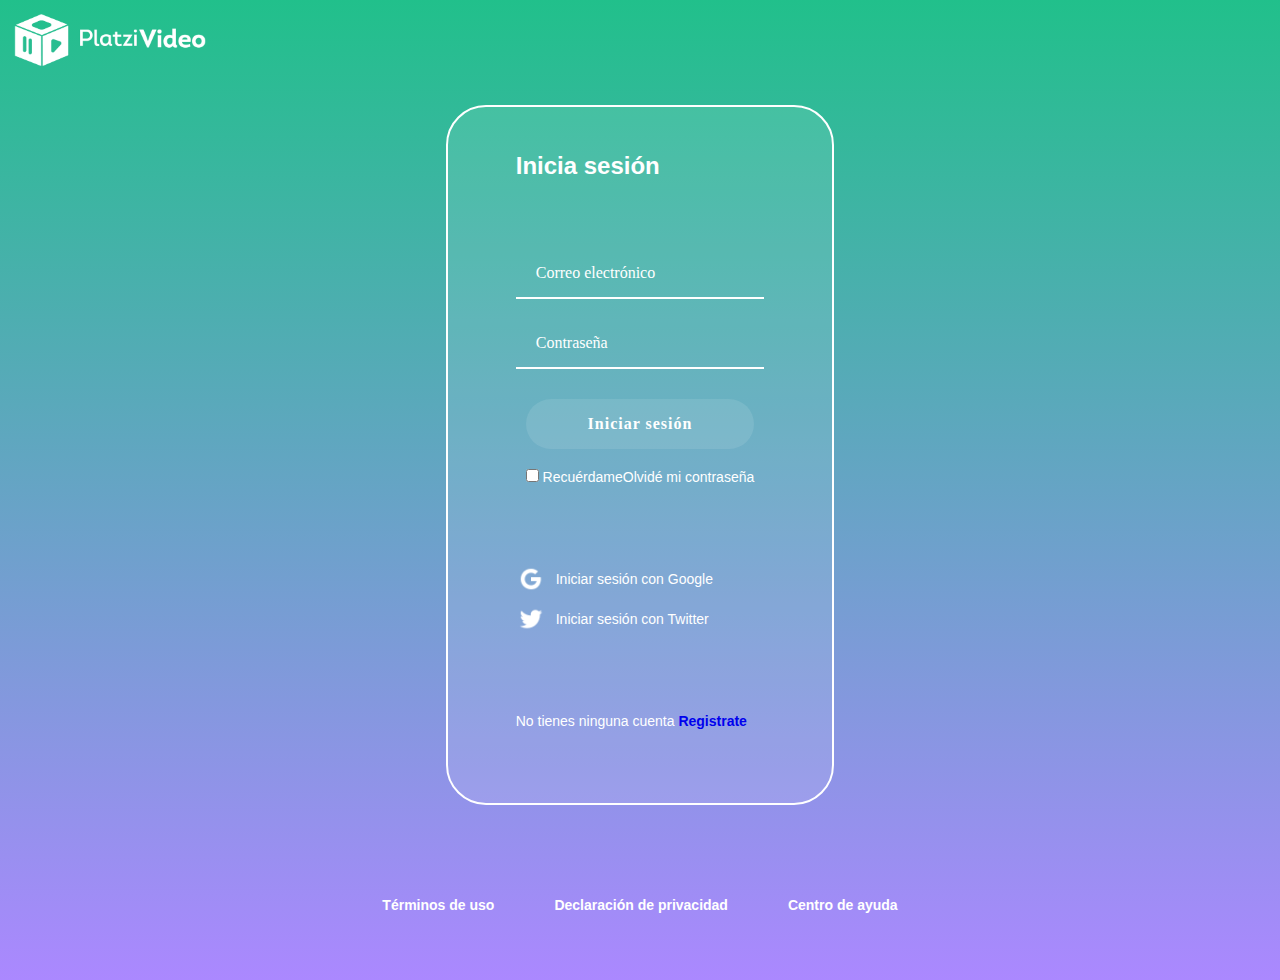
<file: iniciar-sesion.html>
<!DOCTYPE html>
<html lang="es">
<head>
    <meta charset="UTF-8">
    <meta http-equiv="X-UA-Compatible" content="IE=edge">
    <meta name="viewport" content="width=device-width, initial-scale=1.0">
    <link rel="stylesheet" href="./styles/iniciar-sesion.css">
    <title>Login</title>
</head>
<body>
    <header class="header">
        <img src="./img/logoPlatziVideo.png"  alt="Logo de platzi-video" class="header__img" tabindex="0">
    </header>
    <section class="login">
        <section class="login__container">
            <h2 tabindex="1">Inicia sesión</h2>
            <form action="" class="login__container--form">
                <input type="text" class="input" placeholder="Correo electrónico" aria-label="Correo electrónico">
                <input type="password" class="input" placeholder="Contraseña" aria-label="Contraseña">
                <button class="button">Iniciar sesión</button>
                <div class="login__container--remember-me">
                    <label>
                        <input type="checkbox" value="remember-me"> Recuérdame
                    </label>
                    <a href="/">Olvidé mi contraseña</a>
                </div>
            </form>
            <seccion class="login_container--social-media">
                <div>
                    <img src="./img/google-icon.webp" alt="Logo de google"> Iniciar sesión con Google
                </div>
                <div>
                    <img src="./img/twitter-icon.webp" alt="Logo de twitter"> Iniciar sesión con Twitter
                </div>
            </seccion>
            <p class="login__container--register">No tienes ninguna cuenta <a href="./registro.html">Registrate</a></p>
        </section>
    </section>
    <footer class="footer">
        <a href="/">Términos de uso</a>
        <a href="/">Declaración de privacidad</a>
        <a href="/">Centro de ayuda</a>
    </footer>
</body>
</html>
</file>
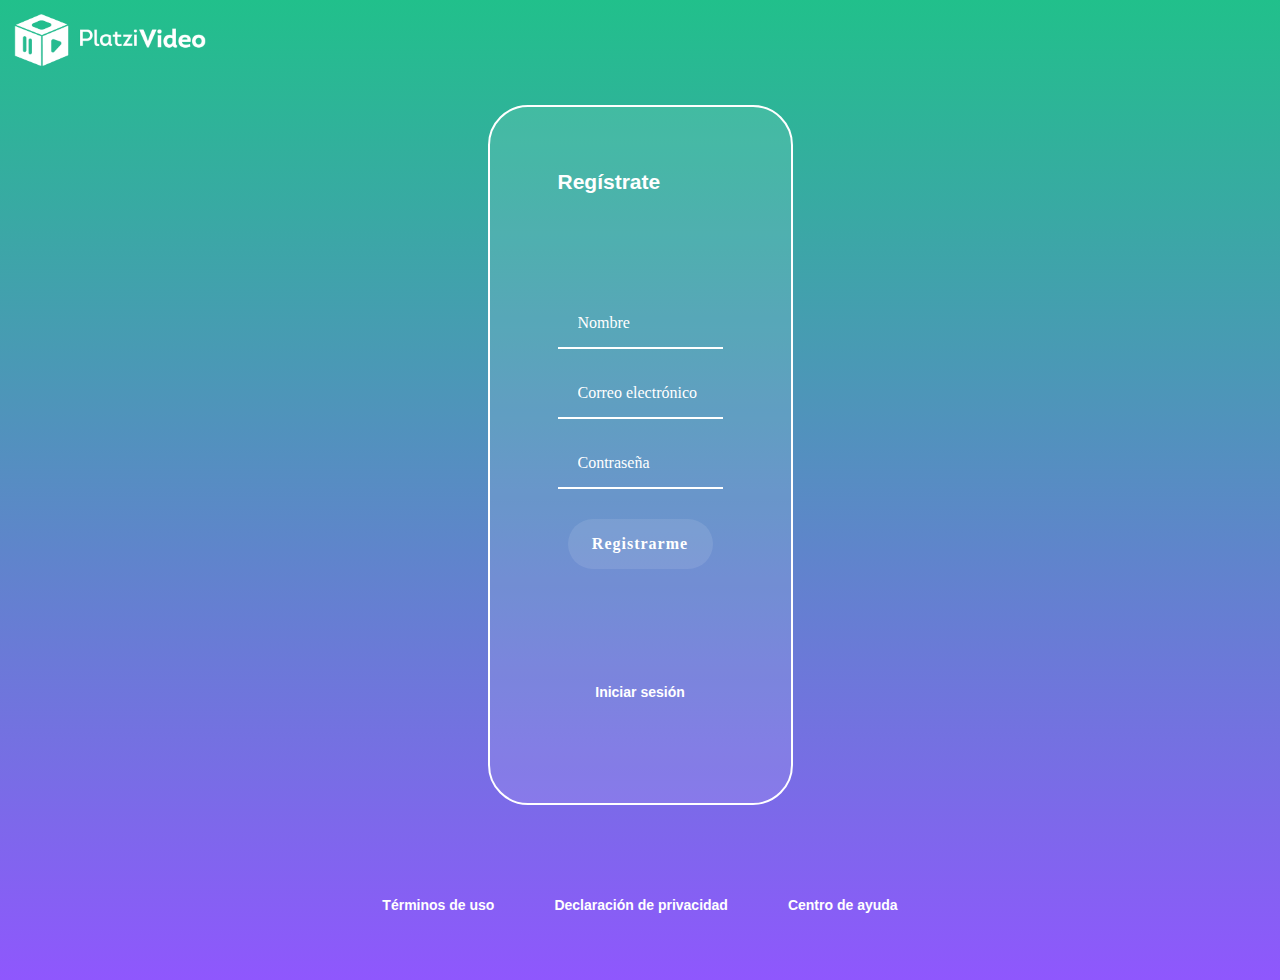
<file: registro.html>
<!DOCTYPE html>
<html lang="es">
<head>
    <meta charset="UTF-8">
    <meta http-equiv="X-UA-Compatible" content="IE=edge">
    <meta name="viewport" content="width=device-width, initial-scale=1.0">
    <link rel="stylesheet" href="./styles/registro.css">
    <title>Registro</title>
</head>
<body>
    <header class="header">
        <img src="./img/logoPlatziVideo.png"  alt="Logo de platzi-video" class="header__img">
    </header>
    <section class="login">
        <section class="login__container">
            <h2>Regístrate</h2>
            <form action="" class="login__container--form">
                <input type="text" class="input" placeholder="Nombre">
                <input type="text" class="input" placeholder="Correo electrónico">
                <input type="password" class="input" placeholder="Contraseña">
                <button class="button">Registrarme</button>
            </form>
            <section class="login_container--social-media">
                <div>
                    <a href="iniciar-sesion.html">Iniciar sesión</a>
                </div>
            </section>
        </section>
    </section>
    <footer class="footer">
        <a href="/">Términos de uso</a>
        <a href="/">Declaración de privacidad</a>
        <a href="/">Centro de ayuda</a>
    </footer>
</body>
</html>
</file>
<file: styles/iniciar-sesion.css>
@import url("./header.css");
@import url("./footer.css");
* {
  margin: 0;
  padding: 0;
  box-sizing: border-box;
}

body {
  margin: 0px;
  font-family: "Muli", sans-serif;
  background: linear-gradient(#21C08B, #AB88FF);
}

.flex, .login {
  display: flex;
  align-items: center;
}

.login {
  /* display: flex; */
  /* align-items: center; */
  justify-content: center;
  flex-direction: column;
  padding: 0px 30px;
  min-height: calc(100vh - 150px);
}

.login__container {
  background-color: rgba(255, 255, 255, 0.1);
  border: 2px solid white;
  border-radius: 40px;
  color: white;
  padding: 10px 68px 40px;
  min-height: 700px;
  min-width: 25%;
  display: flex;
  justify-content: space-around;
  flex-direction: column;
}

.login__container--form {
  display: flex;
  flex-direction: column;
}

.login__container--form label {
  font-size: 14px;
}

.login__container--remember-me {
  color: white;
  display: flex;
  justify-content: space-between;
  margin: 10px;
}

.login__container--remember-me a {
  color: white;
  font-size: 14px;
  text-decoration: none;
}

.login__container--remember-me a:hover {
  text-decoration: underline;
}

.login_container--social-media > div {
  display: flex;
  align-items: center;
  font-size: 14px;
  margin-bottom: 10px;
}

.login_container--social-media > div > img {
  width: 30px;
  margin-right: 10px;
}

.login__container--register {
  font-size: 14px;
  color: white;
}
.login__container--register a {
  font-size: 14px;
  font-weight: bold;
  text-decoration: none;
}

/*
.login__container--register a {
    color: white;
    font-size: 14px;
    font-weight: bold;
    text-decoration: none;
}
*/
.login__container--register a:hover {
  text-decoration: underline;
}

.input {
  background-color: transparent;
  border: 0px;
  border-bottom: 2px solid white;
  font-size: 16px;
  font-family: "Mulish", "sans-serif";
  margin-bottom: 20px;
  padding: 0px 20px;
  outline: none;
  height: 50px;
}

::placeholder {
  color: white;
}

.button {
  background-color: rgba(255, 255, 255, 0.1);
  border: none;
  border-radius: 25px;
  color: white;
  cursor: pointer;
  font-size: 16px;
  font-weight: bold;
  font-family: "Mulish", "sans-serif";
  height: 50px;
  letter-spacing: 1px;
  margin: 10px;
}

@media only screen and (max-width: 600px) {
  .login__container {
    background-color: transparent;
    border: none;
    padding: 0px;
    width: 100%;
  }
}

/*# sourceMappingURL=iniciar-sesion.css.map */
</file>
<file: styles/registro.css>
@import url("./header.css");
@import url("./footer.css");
* {
  margin: 0;
  padding: 0;
  box-sizing: border-box;
}

body {
  margin: 0px;
  background: linear-gradient(#21C08B, #8f57fd);
  font-family: "Muli", sans-serif;
}

.login {
  display: flex;
  align-items: center;
  /* display: flex; */
  /* align-items: center; */
  justify-content: center;
  flex-direction: column;
  padding: 0px 30px;
  min-height: calc(100vh - 150px);
}

.login__container {
  background-color: rgba(255, 255, 255, 0.1);
  border: 2px solid white;
  border-radius: 40px;
  color: white;
  padding: 10px 68px 40px;
  min-height: 700px;
  width: 25%;
  display: flex;
  justify-content: space-around;
  flex-direction: column;
  font-size: 14px;
}

.login__container--form {
  display: flex;
  flex-direction: column;
}

.login__container--form label {
  font-size: 14px;
}

.login__container--remember-me {
  color: white;
  display: flex;
  justify-content: space-between;
  margin: 10px;
}

.login__container--remember-me a {
  color: white;
  font-size: 14px;
  text-decoration: none;
}

.login__container--remember-me a:hover {
  text-decoration: underline;
}

.login_container--social-media > div {
  display: flex;
  align-items: center;
  justify-content: center;
  font-size: 14px;
  margin-bottom: 10px;
}

.login_container--social-media > div > a {
  text-decoration: none;
  font-weight: bold;
  cursor: pointer;
  color: white;
}

.login_container--social-media > div > a:hover {
  text-decoration: underline;
}

.login__container--register {
  font-size: 14px;
}

.login__container--register a {
  color: white;
  font-size: 16px;
  font-weight: bold;
  text-decoration: none;
}

.login__container--register a:hover {
  text-decoration: underline;
}

.input {
  background-color: transparent;
  border: 0px;
  border-bottom: 2px solid white;
  font-size: 16px;
  font-family: "Mulish", "sans-serif";
  margin-bottom: 20px;
  padding: 0px 20px;
  outline: none;
  height: 50px;
}

::placeholder {
  color: white;
}

.button {
  background-color: rgba(255, 255, 255, 0.1);
  border: none;
  border-radius: 25px;
  color: white;
  cursor: pointer;
  font-size: 16px;
  font-weight: bold;
  font-family: "Mulish", "sans-serif";
  height: 50px;
  letter-spacing: 1px;
  margin: 10px;
}

@media only screen and (max-width: 600px) {
  .login__container {
    background-color: transparent;
    border: none;
    padding: 0px;
    width: 100%;
  }
}

/*# sourceMappingURL=registro.css.map */
</file>
